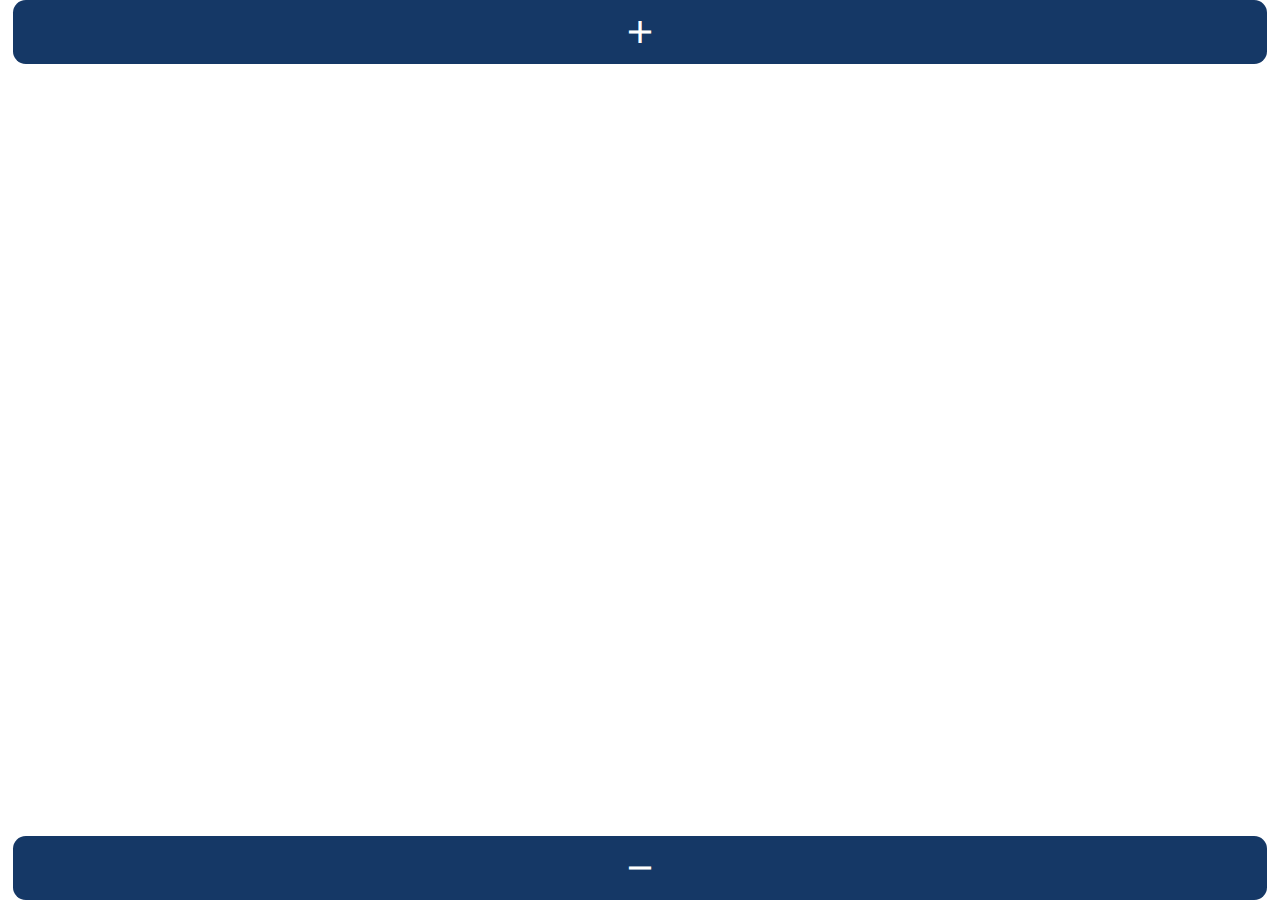
<file: index.html>
<html>
    <head>
        <title>rpn-calc</title>
        <link href="https://fonts.googleapis.com/icon?family=Material+Icons" rel="stylesheet">
        <link href="style.css" rel="stylesheet" type="text/css" media="all">
        <script src="https://code.jquery.com/jquery-3.5.1.min.js"></script>
        <script src="script.js"></script>
    </head>
    <body>
        <div id="main">
            <button type="button" class="vibrate1"><i class="material-icons em-1">add</i></button>
            <button type="button" class="vibrate1"><i class="material-icons em-1">remove</i></button>
        </div>
    </body>
</html>
</file>
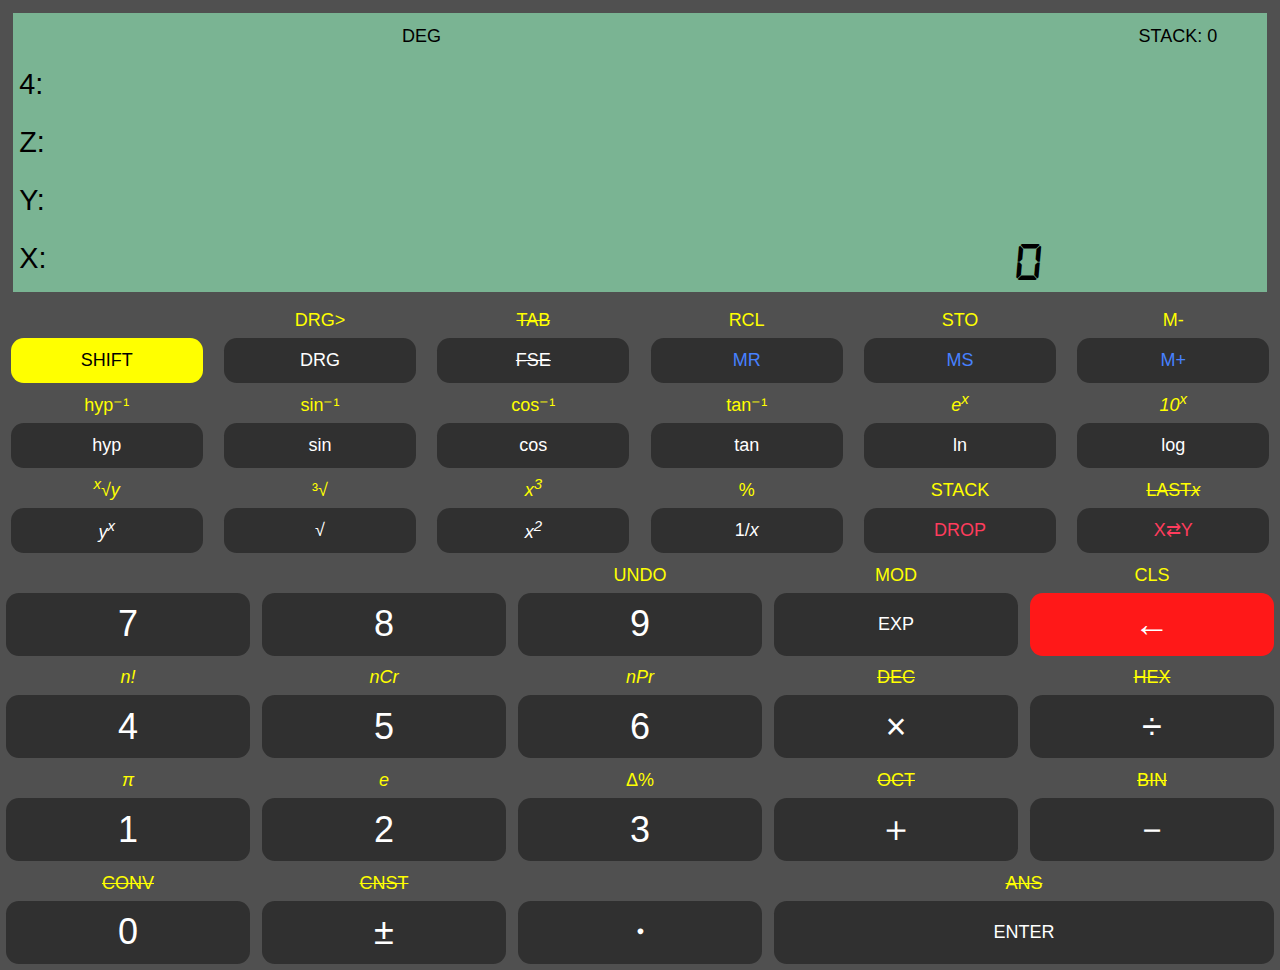
<file: docs/index.html>
<!DOCTYPE html>
<html lang="en">
	<head>
		<title>rpn-calc</title>
		<meta charset="utf-8">
		<meta name="description" content="RPN calculator for mobile">
		<meta name="viewport" content="width=device-width, initial-scale=1">
		<link href="style.css" rel="stylesheet" type="text/css" media="all" />
		<link href="manifest.json" rel="manifest">
		<script>
			if ('serviceWorker' in navigator) {
				navigator.serviceWorker.register('sw.js').then(function(registration) {
					console.log('ServiceWorker registration successful with scope: ', registration.scope);
				}).catch(function(err) {
					console.log('ServiceWorker registration failed: ', err);
				});
			}
		</script>
		<script src="https://code.jquery.com/jquery-3.6.0.min.js" async></script>
		<script src="script.js"></script>
		<link rel="shortcut icon" href="icon.png" type="image/png">
		<link rel="apple-touch-icon" href="icon.png" sizes="192x192">
	</head>
	<body>
		<div id="main">
				<div id="display">
						<div id="status"><div id="m"></div><div id="shift"></div><div id="drg">DEG</div><div id="stack_count">STACK: 0</div></div>
						<div class="stack_wrap"><div class="stack_idx">4:</div><div class="stack" id="stack4"></div><div class="stack_exp_wrap"><div class="stack_exp" id="stack4_exp"></div><div class="stack_exp_base" id="stack4_exp_base"></div></div></div>
						<div class="stack_wrap"><div class="stack_idx">Z:</div><div class="stack" id="stack3"></div><div class="stack_exp_wrap"><div class="stack_exp" id="stack3_exp"></div><div class="stack_exp_base" id="stack3_exp_base"></div></div></div>
						<div class="stack_wrap"><div class="stack_idx">Y:</div><div class="stack" id="stack2"></div><div class="stack_exp_wrap"><div class="stack_exp" id="stack2_exp"></div><div class="stack_exp_base" id="stack2_exp_base"></div></div></div>
						<div class="stack_wrap"><div class="stack_idx">X:</div><div class="stack" id="stack1">0</div><div class="stack_exp_wrap"><div class="stack_exp" id="stack1_exp"></div><div class="stack_exp_base" id="stack1_exp_base"></div></div></div>
				</div>
			<div id="functions">
				<div class="button_wrap"><div class="shift_text"></div><button type="button" id="button_shift" class="function shift">SHIFT</button></div>
				<div class="button_wrap"><div class="shift_text">DRG></div><button type="button" id="button_drg" class="function">DRG</button></div>
				<div class="button_wrap"><div class="shift_text"><s>TAB</s></div><button type="button" id="button_fse" class="function"><s>FSE</s></button></div>
				<div class="button_wrap"><div class="shift_text">RCL</div><button type="button" id="button_mr" class="function memory">MR</button></div>
				<div class="button_wrap"><div class="shift_text">STO</div><button type="button" id="button_ms" class="function memory">MS</button></div>
				<div class="button_wrap"><div class="shift_text">M-</div><button type="button" id="button_mplus" class="function memory">M+</button></div>
				<div class="button_wrap"><div class="shift_text">hyp⁻¹</div><button type="button" id="button_hyp" class="function">hyp</button></div>
				<div class="button_wrap"><div class="shift_text">sin⁻¹</div><button type="button" id="button_sin" class="function">sin</button></div>
				<div class="button_wrap"><div class="shift_text">cos⁻¹</div><button type="button" id="button_cos" class="function">cos</button></div>
				<div class="button_wrap"><div class="shift_text">tan⁻¹</div><button type="button" id="button_tan" class="function">tan</button></div>
				<div class="button_wrap"><div class="shift_text"><i>e<sup>x</sup></i></div><button type="button" id="button_ln" class="function">ln</button></div>
				<div class="button_wrap"><div class="shift_text"><i>10<sup>x</sup></i></div><button type="button" id="button_log" class="function">log</button></div>
				<div class="button_wrap"><div class="shift_text"><i><sup>x</sup></i>√<i>y</i></div><button type="button" id="button_yx" class="function"><i>y<sup>x</sup></i></button></div>
				<div class="button_wrap"><div class="shift_text">³√</div><button type="button" id="button_sqrt" class="function">√</button></div>
				<div class="button_wrap"><div class="shift_text"><i>x<sup>3</sup></i></div><button type="button" id="button_x2" class="function"><i>x<sup>2</sup></i></button></div>
				<div class="button_wrap"><div class="shift_text">%</div><button type="button" id="button_1x" class="function">1/<i>x</i></button></div>
				<div class="button_wrap"><div class="shift_text">STACK</div><button type="button" id="button_drop" class="function dropswap">DROP</button></div>
				<div class="button_wrap"><div class="shift_text"><s>LAST<i>x</i></s></div><button type="button" id="button_swap" class="function dropswap">X⇄Y</button></div>
			</div>
			<div id="numbers">
				<div class="button_wrap"><div class="shift_text"></div><button type="button" id="button_7" class="number">7</button></div>
				<div class="button_wrap"><div class="shift_text"></div><button type="button" id="button_8" class="number">8</button></div>
				<div class="button_wrap"><div class="shift_text">UNDO</div><button type="button" id="button_9" class="number">9</button></div>
				<div class="button_wrap"><div class="shift_text">MOD</div><button type="button" id="button_exp" class="number exp">EXP</button></div>
				<div class="button_wrap"><div class="shift_text">CLS</div><button type="button" id="button_back" class="number back">←</button></div>
				<div class="button_wrap"><div class="shift_text"><i>n!</i></div><button type="button" id="button_4" class="number">4</button></div>
				<div class="button_wrap"><div class="shift_text"><i>nCr</i></div><button type="button" id="button_5" class="number">5</button></div>
				<div class="button_wrap"><div class="shift_text"><i>nPr</i></div><button type="button" id="button_6" class="number">6</button></div>
				<div class="button_wrap"><div class="shift_text"><s>DEC</s></div><button type="button" id="button_mul" class="number">×</button></div>
				<div class="button_wrap"><div class="shift_text"><s>HEX</s></div><button type="button" id="button_div" class="number">÷</button></div>
				<div class="button_wrap"><div class="shift_text"><i>π</i></div><button type="button" id="button_1" class="number">1</button></div>
				<div class="button_wrap"><div class="shift_text"><i>e</i></div><button type="button" id="button_2" class="number">2</button></div>
				<div class="button_wrap"><div class="shift_text">Δ%</div><button type="button" id="button_3" class="number">3</button></div>
				<div class="button_wrap"><div class="shift_text"><s>OCT</s></div><button type="button" id="button_add" class="number">＋</button></div>
				<div class="button_wrap"><div class="shift_text"><s>BIN</s></div><button type="button" id="button_sub" class="number">－</button></div>
				<div class="button_wrap"><div class="shift_text"><s>CONV</s></div><button type="button" id="button_0" class="number">0</button></div>
				<div class="button_wrap"><div class="shift_text"><s>CNST</s></div><button type="button" id="button_sign" class="number">±</button></div>
				<div class="button_wrap"><div class="shift_text"></div><button type="button" id="button_dot" class="number">・</button></div>
				<div class="button_wrap"><div class="shift_text"><s>ANS</s></div><button type="button" id="button_enter" class="enter">ENTER</button></div>
			</div>
		</div>
		<div id="overlay_wrap" hidden><div id="overlay" hidden><div id="overlay_title_wrap"><div id="overlay_title"></div><button id="overlay_close">×</button></div>
		</div></div>
	</body>
</html>
</file>
<file: style.css>
.material-icons.md-18 { font-size: 18px; }
.material-icons.md-24 { font-size: 24px; }
.material-icons.md-36 { font-size: 36px; }
.material-icons.md-48 { font-size: 48px; }
.material-icons.em-1 { font-size: 1em; }
html {
	touch-action: manipulation;
}
body {
	margin: 0px;
	font-size: 6vw;
	line-height: 1.2;
}

button {
	-webkit-tap-highlight-color: transparent;
	outline: 0;
	appearance: none;
	border: 0;
	border-radius: 1vw;
	display: inline-flex;
	align-items: center;
	justify-content: center;
	padding-left: 1vw;
	padding-right: 1vw;
	margin: 0 1vw;
	height: 5vw;
	min-width: 5vw;
	background: #153866;
	color: #ffffff;
	font-size: .5em;
	transition: background 250ms;
}
button.hover {
	background: #91a2b8;
	transition: none;
}
button.disabled {
	background: #9b9b9b;
	transition: none;
}
select {
	font-size: .9em;
}

div#main {
	width: 100vw;
	height: 100vh;
	display: flex;
	flex-direction: column;
	justify-content: space-between;
}
</file>
<file: docs/style.css>
.material-icons.em-1 { font-size: 1em; }
@font-face {
	font-family: 'DSEG7Classic-BoldItalic';
	src: url(DSEG7Classic-BoldItalic.ttf);
	font-display: swap;
}

html {
	touch-action: manipulation;
}
body {
	margin: 0px;
	font-size: 4vh;
	line-height: 1.2;
	background-color: #505050;
	font-family: sans-serif;
	user-select: none;
	-webkit-user-select: none;
}

button {
	-webkit-tap-highlight-color: transparent;
	outline: 0;
	appearance: none;
	border: 0;
	border-radius: 1vw;
	display: inline-flex;
	align-items: center;
	justify-content: center;
	padding-left: 1vw;
	padding-right: 1vw;
	margin: .5vw;
	height: 5vw;
	min-width: 5vw;
	background: #303030;
	color: #ffffff;
	font-size: 1em;
	transition: background 100ms;
}
button.hover {
	background: #91a2b8;
	transition: none;
}
button.disabled {
	background: #9b9b9b;
	transition: none;
}
button.function {
	font-size: .5em;
	width: 15vw;
	height: 5vh;
}
button.number {
	width: 19vw;
	height: 7vh;
}
button.exp {
	font-size: .5em;
}
button.enter {
	font-size: .5em;
	width: 39vw;
	height: 7vh;
}
button.shift {
	background-color: rgb(255, 255, 0);
	color: black;
}
button.back {
	background-color: rgb(255, 24, 24);
}
button.memory {
	color: rgb(71, 129, 255);
}
button.dropswap {
	color: rgb(255, 60, 93);
}

div#main {
	width: 100vw;
	height: 100vh;
	display: flex;
	flex-direction: column;
	justify-content: stretch;
}
div#display {
	display: flex;
	height: 100%;
	margin: 1vw;
	background-color: rgb(122, 180, 147);
	color: black;
	flex-direction: column;
	justify-content: space-between;
	flex-grow: 1;
}
div#status {
	display: flex;
	flex-direction: row;
	width: 100%;
	height: 2.5vh;
	font-size: .5em;
	margin: 1vw;
}
div#m {
	width: 7%;
}
div#shift {
	width: 23%;
}
div#drg{
	width: 30%;
}
div#stack_count {
	width: 35%;
	text-align: right;
}
div#functions {
	margin: 0vw;
	display: flex;
	flex-flow: row wrap;
	justify-content: space-around;
}
div#numbers {
	margin: 0vw 0vw 1vw 0vw;
	display: flex;
	flex-flow: row wrap;
	justify-content: space-around;
}
div.button_wrap {
	display: flex;
	flex-direction: column;
	justify-content: center;
}
div.stack_wrap {
	display: flex;
	flex-direction: row;
	justify-content: stretch;
	margin: .5vw;
	height: 5vh;
}
div.stack_idx {
	font-size: .8em;
}
div.stack {
	font-family: DSEG7Classic-BoldItalic;
	font-size: 1em;
	flex-grow: 1;
	text-align: right;
}
div.stack_exp_wrap {
	display: flex;
	flex-direction: column;
	justify-content: space-between;
	width: 15vw;
	margin: 0 1vw;
}
div.stack_exp {
	font-family: DSEG7Classic-BoldItalic;
	font-size: .5em;
	text-align: right;
}
div.stack_exp_base {
	font-size: .5em;
}
div.shift_text {
	display: flex;
	color: rgb(255, 255, 0);
	justify-content: center;
	align-items: flex-end;
	height: 3vh;
	font-size: .5em;
}

div#overlay_wrap {
	position: absolute;
	width: 100%;
	height: 100%;
	top: 0;
	bottom: 0;
	left: 0;
	right: 0;
	background: rgba(100, 100, 100, .8);
}
div#overlay {
	position: absolute;
	min-width: 50vw;
	width: fit-content;
	height: fit-content;
	top: 0;
	bottom: 0;
	left: 0;
	right: 0;
	margin: auto;
	background-color: #505050;
	color: #ffffff;
	box-shadow: 0 0 2vw 0vw rgba(0, 0, 0, .5);
	display: flex;
	flex-direction: column;
	justify-content: center;
	font-size: 1em;
}
div#overlay_title_wrap {
	display: flex;
	flex-direction: row;
	justify-content: stretch;
	background-color: #404040;
	height: 6vh;
	justify-content: center;
}
div#overlay_title {
	color: #9097ff;
	flex-grow: 1;
	text-align: center;
}
button#overlay_close {
	background-color: #ffffff;
	color: #000000;
	font-size: 1em;
	width: 4vh;
	height: 4vh;
}
button#overlay_button {
	background-color: #ffffff;
	color: #000000;
	font-size: 1em;
	width: 100%;
	height: 6vh;
}
div.overlay_item_wrap {
	display: flex;
	flex-direction: row;
	justify-content: space-between;
	border-bottom: #707070 solid 1px;
	margin: 0 1vw;
}
div.overlay_item_title {
	color: #9097ff;
}
</file>
